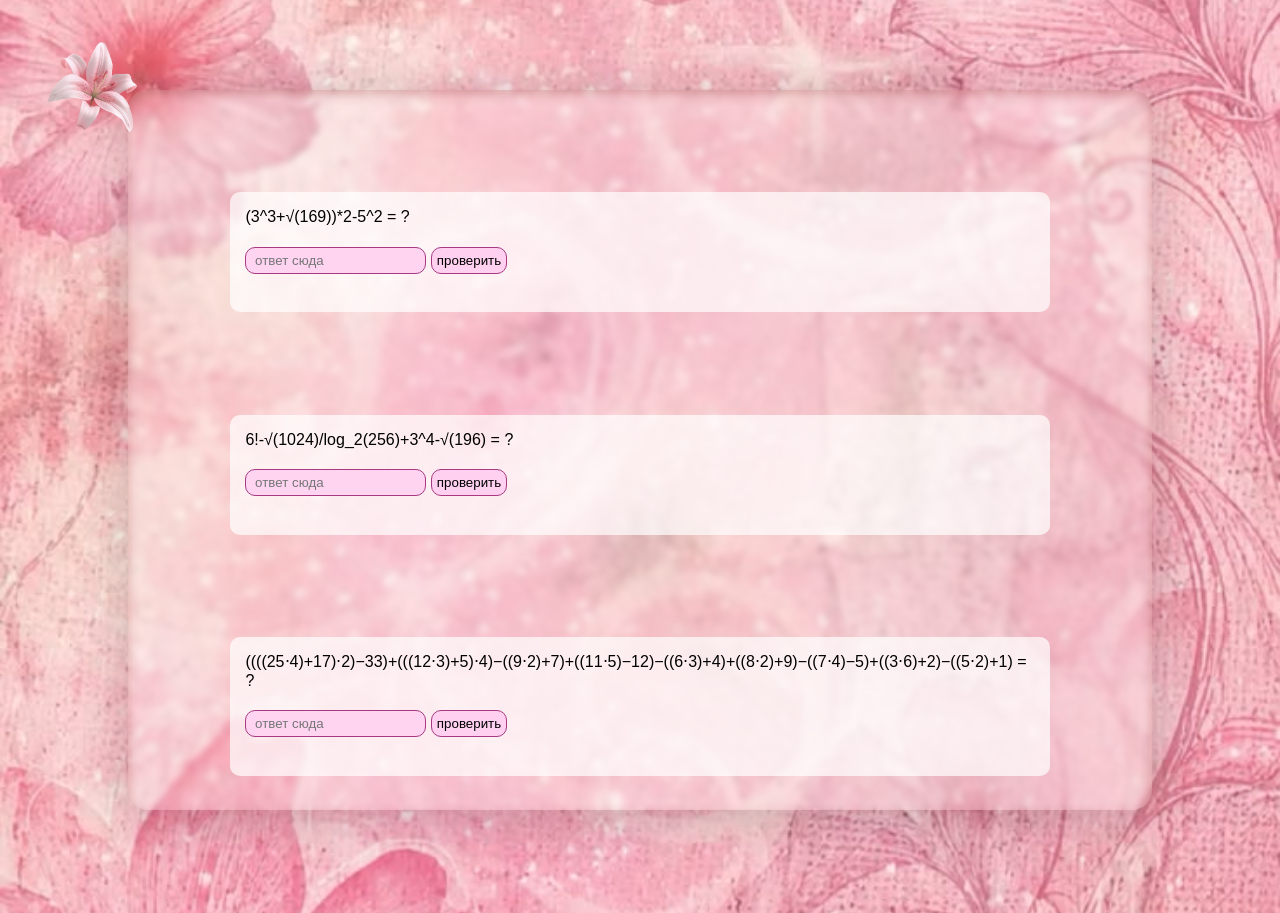
<file: index.html>
<!DOCTYPE html>
<html lang="ru">
<head>
    <meta charset="UTF-8">
    <meta name="viewport" content="width=device-width, initial-scale=1.0">
    <title>happy birthday</title>
    <link href="reset.css" rel="stylesheet">
    <link href="style.css" rel="stylesheet">
</head>
<body>
    <div class="lil"></div>
    <div class="modal-overlay" id="errorModal">
        <div class="modal-window">
            <img src="IMG_20260819_151338_612.jpg" alt="Ошибка" class="modal-image">
            <button class="close-modal" onclick="closeModal()">Закрыть</button>
        </div>
    </div>
    <div class="mainWrap">
        <div class="prim">
            <div class="p">
                <div class="pwr">
                    <p>(3^3+√(169))*2-5^2 = ? <!--55--></p>
                    <input type="text" placeholder=' ответ сюда' id="input1">
                    <button onclick="func1()">проверить</button>
                </div>
            </div>
            <div class="p">
                <div class="pwr">
                    <p>6!-√(1024)/log_2(256)+3^4-√(196) = ? <!--153--></p>
                    <input type="text" placeholder=' ответ сюда' id="input2">
                    <button onclick="func2()">проверить</button>
                </div>
            </div>
            <div class="p">
                <div class="pwr">
                    <p>((((25⋅4)+17)⋅2)−33)+(((12⋅3)+5)⋅4)−((9⋅2)+7)+((11⋅5)−12)−((6⋅3)+4)+((8⋅2)+9)−((7⋅4)−5)+((3⋅6)+2)−((5⋅2)+1) = ? <!--813--></p>
                    <input type="text" placeholder=' ответ сюда' id="input3">
                    <button onclick="func3()">проверить</button>
                </div>
            </div>  
            <button id="nextBtn" class="nextBtn notvisible" onclick="window.location.href='book.html'">&rarr;</button>      
        </div>
    </div>

    <script>
        'use strict'
        
        const input1 = document.getElementById('input1');
    const input2 = document.getElementById('input2');
    const input3 = document.getElementById('input3');
    const nextBtn = document.getElementById('nextBtn');
    const errorModal = document.getElementById('errorModal');

    // Флаги правильности каждого поля (без массивов)
    let isCorrect1 = false;
    let isCorrect2 = false;
    let isCorrect3 = false;

    function showErrorModal() {
      errorModal.style.display = 'flex';
    }

    function closeModal() {
      errorModal.style.display = 'none';
    }

    // Обновляем видимость кнопки «Далее»
    
function updateNextButton() {
  if (isCorrect1 && isCorrect2 && isCorrect3) {
    nextBtn.classList.remove('notvisible');
    nextBtn.classList.add('visible');
  } else {
    nextBtn.classList.remove('visible');
    nextBtn.classList.add('notvisible');
  }
}

    function func1() {
      const val = input1.value.trim();
      if (val === '55') {
        input1.classList.add('correct');
        input1.classList.remove('wrong');
        isCorrect1 = true;
        closeModal();
      } else {
        input1.classList.add('wrong');
        input1.classList.remove('correct');
        isCorrect1 = false;
        showErrorModal();
      }
      updateNextButton();
    }

    function func2() {
      const val = input2.value.trim();
      if (val === '153') {
        input2.classList.add('correct');
        input2.classList.remove('wrong');
        isCorrect2 = true;
        closeModal();
      } else {
        input2.classList.add('wrong');
        input2.classList.remove('correct');
        isCorrect2 = false;
        showErrorModal();
      }
      updateNextButton();
    }

    function func3() {
      const val = input3.value.trim();
      if (val === '813') {
        input3.classList.add('correct');
        input3.classList.remove('wrong');
        isCorrect3 = true;
        closeModal();
      } else {
        input3.classList.add('wrong');
        input3.classList.remove('correct');
        isCorrect3 = false;
        showErrorModal();
      }
      updateNextButton();
    }
    </script>
</body>
</html>
</file>
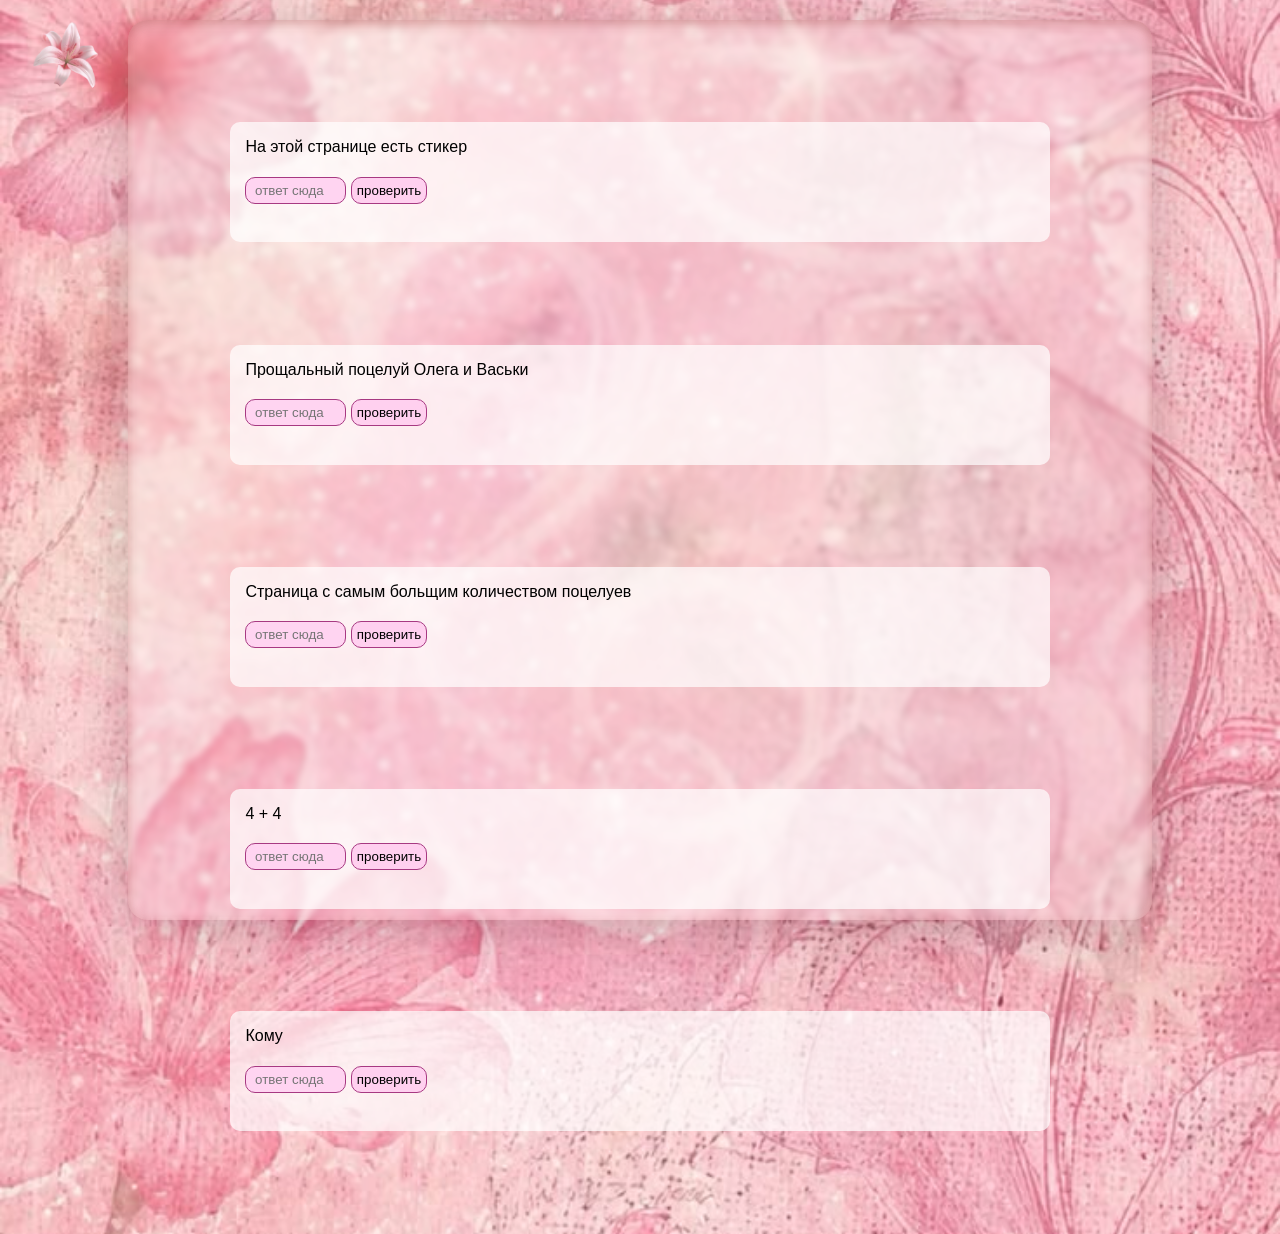
<file: book.html>
<!DOCTYPE html>
<html lang="ru">
<head>
    <meta charset="UTF-8">
    <meta name="viewport" content="width=device-width, initial-scale=1.0">
    <title>happy birthday</title>
    <link href="reset.css" rel="stylesheet">
    <link href="styleb.css" rel="stylesheet">
</head>
<body>
    <div class="lil"></div>
    <div class="modal-overlay" id="errorModal">
        <div class="modal-window">
            <img src="IMG_20260819_151338_612.jpg" alt="Ошибка" class="modal-image">
            <button class="close-modal" onclick="closeModal()">Закрыть</button>
        </div>
    </div>
    <div class="mainWrap">
        <div class="prim">
            <div class="p">
                <div class="pwr">
                    <p>На этой странице есть стикер <!--73--></p>
                    <input type="text" size="10" placeholder=' ответ сюда' id="input1">
                    <button onclick="func1()">проверить</button>
                </div>
            </div>
            <div class="p">
                <div class="pwr">
                    <p>Прощальный поцелуй Олега и Васьки <!--21--></p>
                    <input type="text" size="10" placeholder=' ответ сюда' id="input2">
                    <button onclick="func2()">проверить</button>
                </div>
            </div>
            <div class="p">
                <div class="pwr">
                    <p>Страница с самым больщим количеством поцелуев <!--3--></p>
                    <input type="text" size="10" placeholder=' ответ сюда' id="input3">
                    <button onclick="func3()">проверить</button>
                </div>
            </div>  
            <div class="p">
                <div class="pwr">
                    <p>4 + 4 <!--66--></p>
                    <input type="text" size="10" placeholder=' ответ сюда' id="input4">
                    <button onclick="func4()">проверить</button>
                </div>
            </div>    
            <div class="p">
                <div class="pwr">
                    <p>Кому <!--4--></p>
                    <input type="text" size="10" placeholder=' ответ сюда' id="input5">
                    <button onclick="func5()">проверить</button>
                </div>
            </div> 
        </div>
    </div>

    <script>
        'use strict'
        const input1 = document.getElementById('input1');
    const input2 = document.getElementById('input2');
    const input3 = document.getElementById('input3');
    const errorModal = document.getElementById('errorModal');

    let isCorrect1 = false;
    let isCorrect2 = false;
    let isCorrect3 = false;
    let isCorrect4 = false;
    let isCorrect5 = false;

        function showErrorModal() {
      errorModal.style.display= 'flex';
    }

    function closeModal() {
      errorModal.style.display = 'none';
    }

    function locate() {
        if (isCorrect1 && isCorrect2 && isCorrect3 && isCorrect4 && isCorrect5) {
        window.location.href = 'https://2gis.ru/omsk';}
    }

    function func1() {
      const val = input1.value.trim();
      if (val === '73') {
        input1.classList.add('correct');
        input1.classList.remove('wrong');
        isCorrect1 = true;
        closeModal();
      } else {
        input1.classList.add('wrong');
        input1.classList.remove('correct');
        isCorrect1 = false;
        showErrorModal();
      }
      locate();
    }

    function func2() {
      const val = input2.value.trim();
      if (val === '21') {
        input2.classList.add('correct');
        input2.classList.remove('wrong');
        isCorrect2 = true;
        closeModal();
      } else {
        input2.classList.add('wrong');
        input2.classList.remove('correct');
        isCorrect2 = false;
        showErrorModal();
      }
      locate();
    }

    function func3() {
      const val = input3.value.trim();
      if (val === '3') {
        input3.classList.add('correct');
        input3.classList.remove('wrong');
        isCorrect3 = true;
        closeModal();
      } else {
        input3.classList.add('wrong');
        input3.classList.remove('correct');
        isCorrect3 = false;
        showErrorModal();
      }
      locate();
    }

    function func4() {
      const val = input4.value.trim();
      if (val === '66') {
        input4.classList.add('correct');
        input4.classList.remove('wrong');
        isCorrect4 = true;
        closeModal();
      } else {
        input4.classList.add('wrong');
        input4.classList.remove('correct');
        isCorrect4 = false;
        showErrorModal();
      }
      locate();
    }

    function func5() {
      const val = input5.value.trim();
      if (val === '4') {
        input5.classList.add('correct');
        input5.classList.remove('wrong');
        isCorrect5 = true;
        closeModal();
      } else {
        input5.classList.add('wrong');
        input5.classList.remove('correct');
        isCorrect5 = false;
        showErrorModal();
      }
      locate();
    }

    </script>
</body>
</html>
</file>
<file: style.css>
body {
    background-image: url('1.jpg');
        background-size: cover;       /* заполняет весь блок без искажений */
        background-position: center;  /* центрирует картинку */
        background-repeat: no-repeat;
        background-attachment: fixed;  /* опционально: фон не двигается при скролле */
        min-height: 100vh;             /* минимум на всю высоту экрана */
        width: 100%;
        display: flex;
        flex-direction: column;
        align-items: center;
        justify-content: center;
        font-family: Arial, Helvetica, sans-serif;
}
.correct {
    background-color: #28a745;
}
.wrong {
    background-color: #dc3545;
}
.modal-overlay {
      position: fixed;
      top: 0; left: 0; right: 0; bottom: 0;
      background: rgba(0, 0, 0, 0.5);
      display: none;              /* скрыто по умолчанию */
      justify-content: center;
      align-items: center;
      z-index: 2000;
    }

    .modal-window {
      background: white;
      padding: 20px;
      border-radius: 8px;
      text-align: center;
      max-width: 300px;
      box-shadow: 0 4px 12px rgba(0,0,0,0.2);
    }

    .modal-image {
      max-width: 100%;
      height: auto;
      margin-bottom: 15px;
    }
.lil {
    background: url(2.png);
    background-size: cover;
    border-radius: 100%;
    position: fixed;
    top: 4%;
    left: 3%;
    width: 110px;
    height: 110px;
    z-index: 1000;
}
.mainWrap {
    width: 80vw;
    height: 80vh;
    background-color: rgba(255, 255, 255, .25);
    border-radius: 20px;
    backdrop-filter: blur(3px);
    margin: 20px;
    box-shadow: 
        0 8px 52px rgba(0, 0, 0, 0.2),
        inset 0 4px 12px rgba(131, 25, 25, 0.3);
}
.prim {
    display: flex;
    flex-direction: column;
    align-items: center;

}
.p {
    background: rgba(255, 255, 255, .7);
    border-radius: 10px;
    margin-bottom: 10%;
    width: 80%;
}
.p:first-child {
    margin-top: 10%;
}
button {
    background-color: rgb(255, 208, 239);
    border: 1px solid rgb(167, 57, 130);
    border-radius: 10px;
    padding: 5px;
}
.nextBtn {
    font-weight: bold;
    font-size: 20px;
    
}
.visible {
    visibility: visible;
}
.notvisible {
    visibility: hidden;
}
input {
    background-color: rgb(255, 212, 241);
    border: 1px solid rgb(167, 57, 130);
    border-radius: 10px;
    padding: 5px;
    margin-bottom: 3%;
}
.pwr {
    padding: 15px;
}
.pwr p {
    padding-bottom: 20px;
}
/*Даны 3 поля input type="text", в которые будут вводиться ответы. В первом поле ответ 55, во втором - 153, а в третьем - 813. Рядом с полями есть кнопка "проверить". При нажатию на кнопку разных полей ввода, выполняются разные функции проверки правильности ввода - func1(), func2(), func3(). При вводе неправильного ответа должно появляться небольшое окно с картинкой ллл.png и с кнопкой закрытия этого окна, фон поля, в которое ввели неправильный ответ должно стать красным. При вводе правильного ответа фон поля становится зеленым. Когда во все три поля введены верные ответы появляется кнопка <button class="next" onclick="window.location.href='book.html'">&rarr;</button>, у которой изначально прописано visibility: hidden; Без использования списков и массивов*/
</file>
<file: styleb.css>
body {
    background-image: url('1.jpg');
        background-size: cover;       /* заполняет весь блок без искажений */
        background-position: center;  /* центрирует картинку */
        background-repeat: no-repeat;
        background-attachment: fixed;  /* опционально: фон не двигается при скролле */
        min-height: 100vh;             /* минимум на всю высоту экрана */
        width: 100%;
        display: flex;
        flex-direction: column;
        align-items: center;
        justify-content: center;
        font-family: Arial, Helvetica, sans-serif;

}
.correct {
    background-color: #28a745;
}
.wrong {
    background-color: #dc3545;
}
.modal-overlay {
      position: fixed;
      top: 0; left: 0; right: 0; bottom: 0;
      background: rgba(0, 0, 0, 0.5);
      display: none;              /* скрыто по умолчанию */
      justify-content: center;
      align-items: center;
      z-index: 2000;
    }

    .modal-window {
      background: white;
      padding: 20px;
      border-radius: 8px;
      text-align: center;
      max-width: 300px;
      box-shadow: 0 4px 12px rgba(0,0,0,0.2);
    }

    .modal-image {
      max-width: 100%;
      height: auto;
      margin-bottom: 15px;
    }
.lil {
    background: url(2.png);
    background-size: cover;
    border-radius: 100%;
    position: fixed;
    top: 2%;
    left: 2%;
    width: 80px;
    height: 80px;
    z-index: 1000;
}
.mainWrap {
    width: 80vw;
    height:100vh;
    background-color: rgba(255, 255, 255, .25);
    border-radius: 20px;
    backdrop-filter: blur(3px);
    margin: 20px;
    box-shadow: 
        0 8px 52px rgba(0, 0, 0, 0.2),
        inset 0 4px 12px rgba(131, 25, 25, 0.3);
}
.prim {
    display: flex;
    flex-direction: column;
    align-items: center;

}
.p {
    background: rgba(255, 255, 255, .7);
    border-radius: 10px;
    margin-bottom: 10%;
    width: 80%;
}
.p:first-child {
    margin-top: 10%;
}
button {
    background-color: rgb(255, 208, 239);
    border: 1px solid rgb(167, 57, 130);
    border-radius: 10px;
    padding: 5px;
}
input {
    background-color: rgb(255, 212, 241);
    border: 1px solid rgb(167, 57, 130);
    border-radius: 10px;
    padding: 5px;
    margin-bottom: 3%;
    
}
.pwr {
    padding: 15px;
}
.pwr p {
    padding-bottom: 20px;
}
</file>
